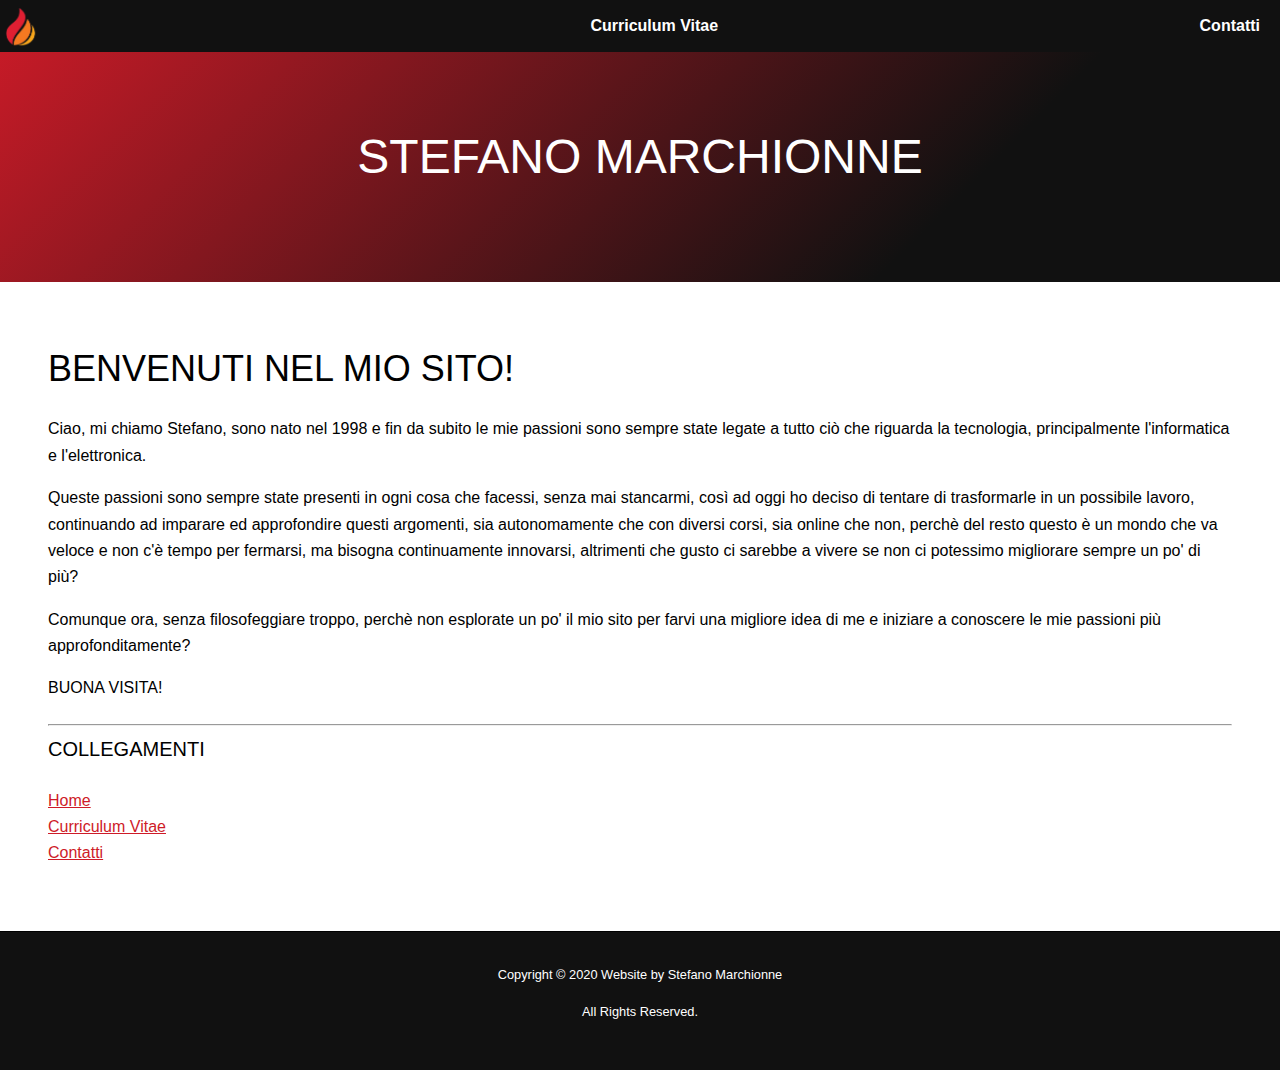
<file: index.html>
<!DOCTYPE html>
<html lang="en">
  <head>
    <meta charset="UTF-8" />
    <meta name="viewport" content="width=device-width, initial-scale=1.0" />
    <meta http-equiv="X-UA-Compatible" content="ie=edge" />
    <!-- link file -->
    <link href="style.css" rel="stylesheet" type="text/css" />
    <!-- linguetta sito -->
    <link rel = "icon" href = "img/flame-logo.png" >
    <title>Stefano Marchionne</title>
  </head>

  <body>
    <!-- barra fissa in alto con link -->
      <header id="header">
        <a class="logo" href="index.html"><img id="logo" src="img\flame-logo.png"></a>
        <button class="line" onclick="window.location='CV.html'">Curriculum Vitae</button>
        <button class="line" onclick="window.location='contact.html'">Contatti</button>
      </header>

    <!-- banner principale -->
      <div id="banner"> 
        <h1 class="grow" >Stefano Marchionne</h1>
      </div>

    <!-- main sito -->
         <div class="inner"> 
                <h2>Benvenuti nel mio sito!</h2>
                <p>Ciao, mi chiamo Stefano, sono nato nel 1998 e fin da subito le mie passioni sono sempre state legate a tutto ciò che riguarda la tecnologia, principalmente l'informatica e l'elettronica.</p>
                <p>Queste passioni sono sempre state presenti in ogni cosa che facessi, senza mai stancarmi, così ad oggi ho deciso di tentare di trasformarle in un possibile lavoro, continuando ad imparare ed approfondire questi argomenti, sia autonomamente che con diversi corsi, sia online che non, perchè del resto questo è un mondo che va veloce e non c'è tempo per fermarsi, ma bisogna continuamente innovarsi, altrimenti che gusto ci sarebbe a vivere se non ci potessimo migliorare sempre un po' di più?</p>
                <p>Comunque ora, senza filosofeggiare troppo, perchè non esplorate un po' il mio sito per farvi una migliore idea di me e iniziare a conoscere le mie passioni più approfonditamente? </p>
                <h4>BUONA VISITA!</h4>
                <hr />
                <!-- collegamenti -->
                <h3>COLLEGAMENTI</h3>
                <a href="index.html">Home</a>
                <br>
                <a href="CV.html">Curriculum Vitae</a>
                <br>
                <a href="contact.html">Contatti</a>
         </div>
         
    <!-- footer -->
    <footer>
      <div class="copyright">
          <p id="textfooter">Copyright © 2020 Website by Stefano Marchionne</p>
          <p id="textfooter">All Rights Reserved.</p>
      </div>
    </footer>
  </body>
</html>
</file>
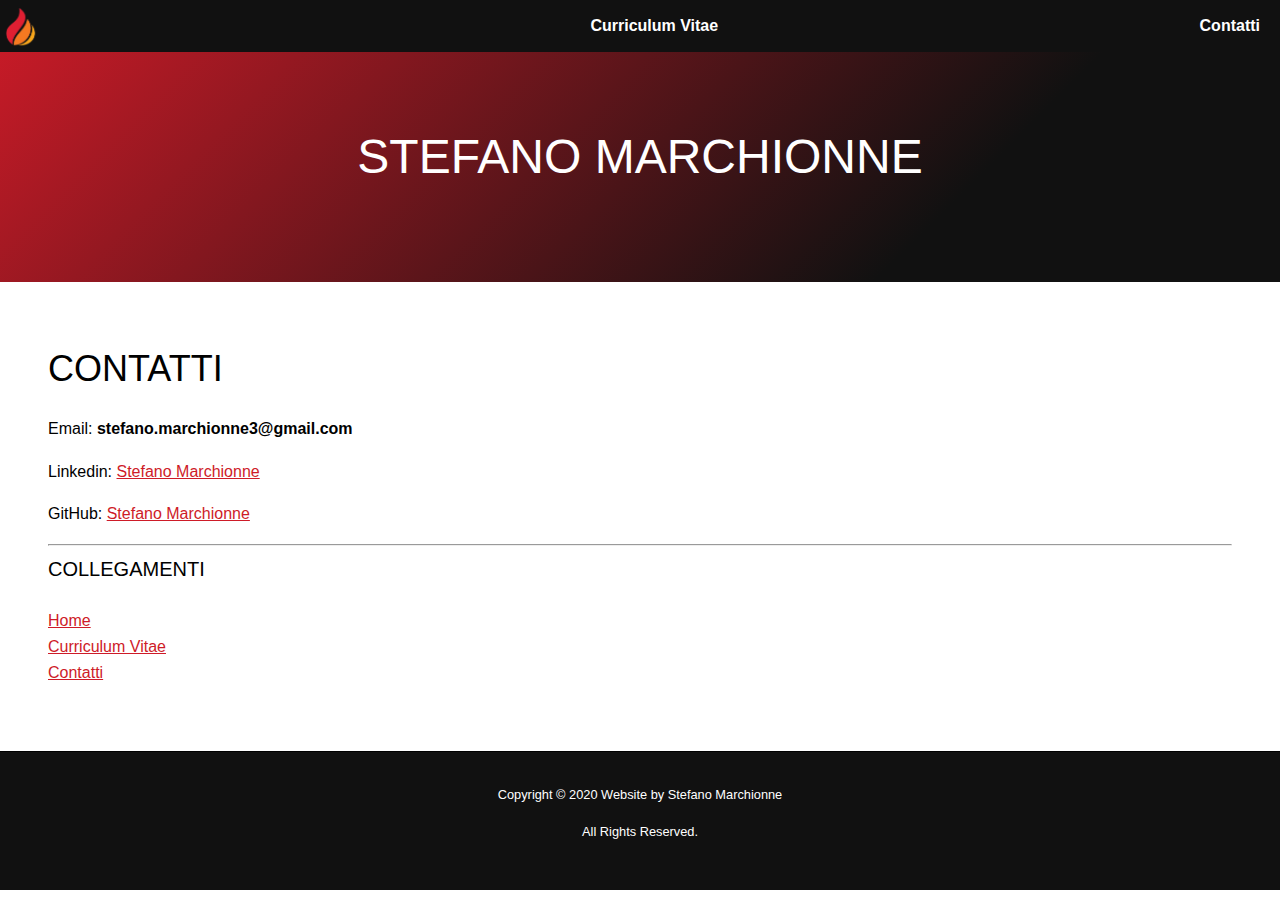
<file: contact.html>
<!DOCTYPE html>
<html lang="en">
  <head>
    <meta charset="UTF-8" />
    <meta name="viewport" content="width=device-width, initial-scale=1.0" />
    <meta http-equiv="X-UA-Compatible" content="ie=edge" />
    <!-- link file -->
    <link href="style.css" rel="stylesheet" type="text/css" />
    <!-- linguetta sito -->
    <link rel = "icon" href = "img/flame-logo.png" >
    <title>Stefano Marchionne</title>
  </head>

  <body>
    <!-- barra fissa in alto con link  -->
      <header id="header">
        <a class="logo" href="index.html"><img id="logo" src="img\flame-logo.png"></a>
        <button class="line" onclick="window.location='CV.html'">Curriculum Vitae</button>
        <button class="line" onclick="window.location='contact.html'">Contatti</button>
      </header>

    <!-- banner principale -->
      <div id="banner">
        <h1>Stefano Marchionne</h1>
      </div>

    <!-- main sito -->
        <div class="inner">
                <header>
                    <h2>CONTATTI</h2>
                </header>
                <p>Email: <b>stefano.marchionne3@gmail.com</b></p>
                <p>Linkedin: <a href="https://www.linkedin.com/in/stefano-marchionne-a63041189/">Stefano Marchionne</a></p>
                <p>GitHub: <a href="https://github.com/StefanoMarchionne">Stefano Marchionne</a></p>
                <hr />
                <!-- collegamenti -->
                <h3>COLLEGAMENTI</h3>
                <a href="index.html">Home</a>
                <br>
                <a href="CV.html">Curriculum Vitae</a>
                <br>
                <a href="contact.html">Contatti</a>
        </div>
    
    <!-- footer -->
    <footer>
      <div class="copyright">
          <p id="textfooter">Copyright © 2020 Website by Stefano Marchionne</p>
          <p id="textfooter">All Rights Reserved.</p>
      </div>
    </footer>
  </body>
</html>
</file>
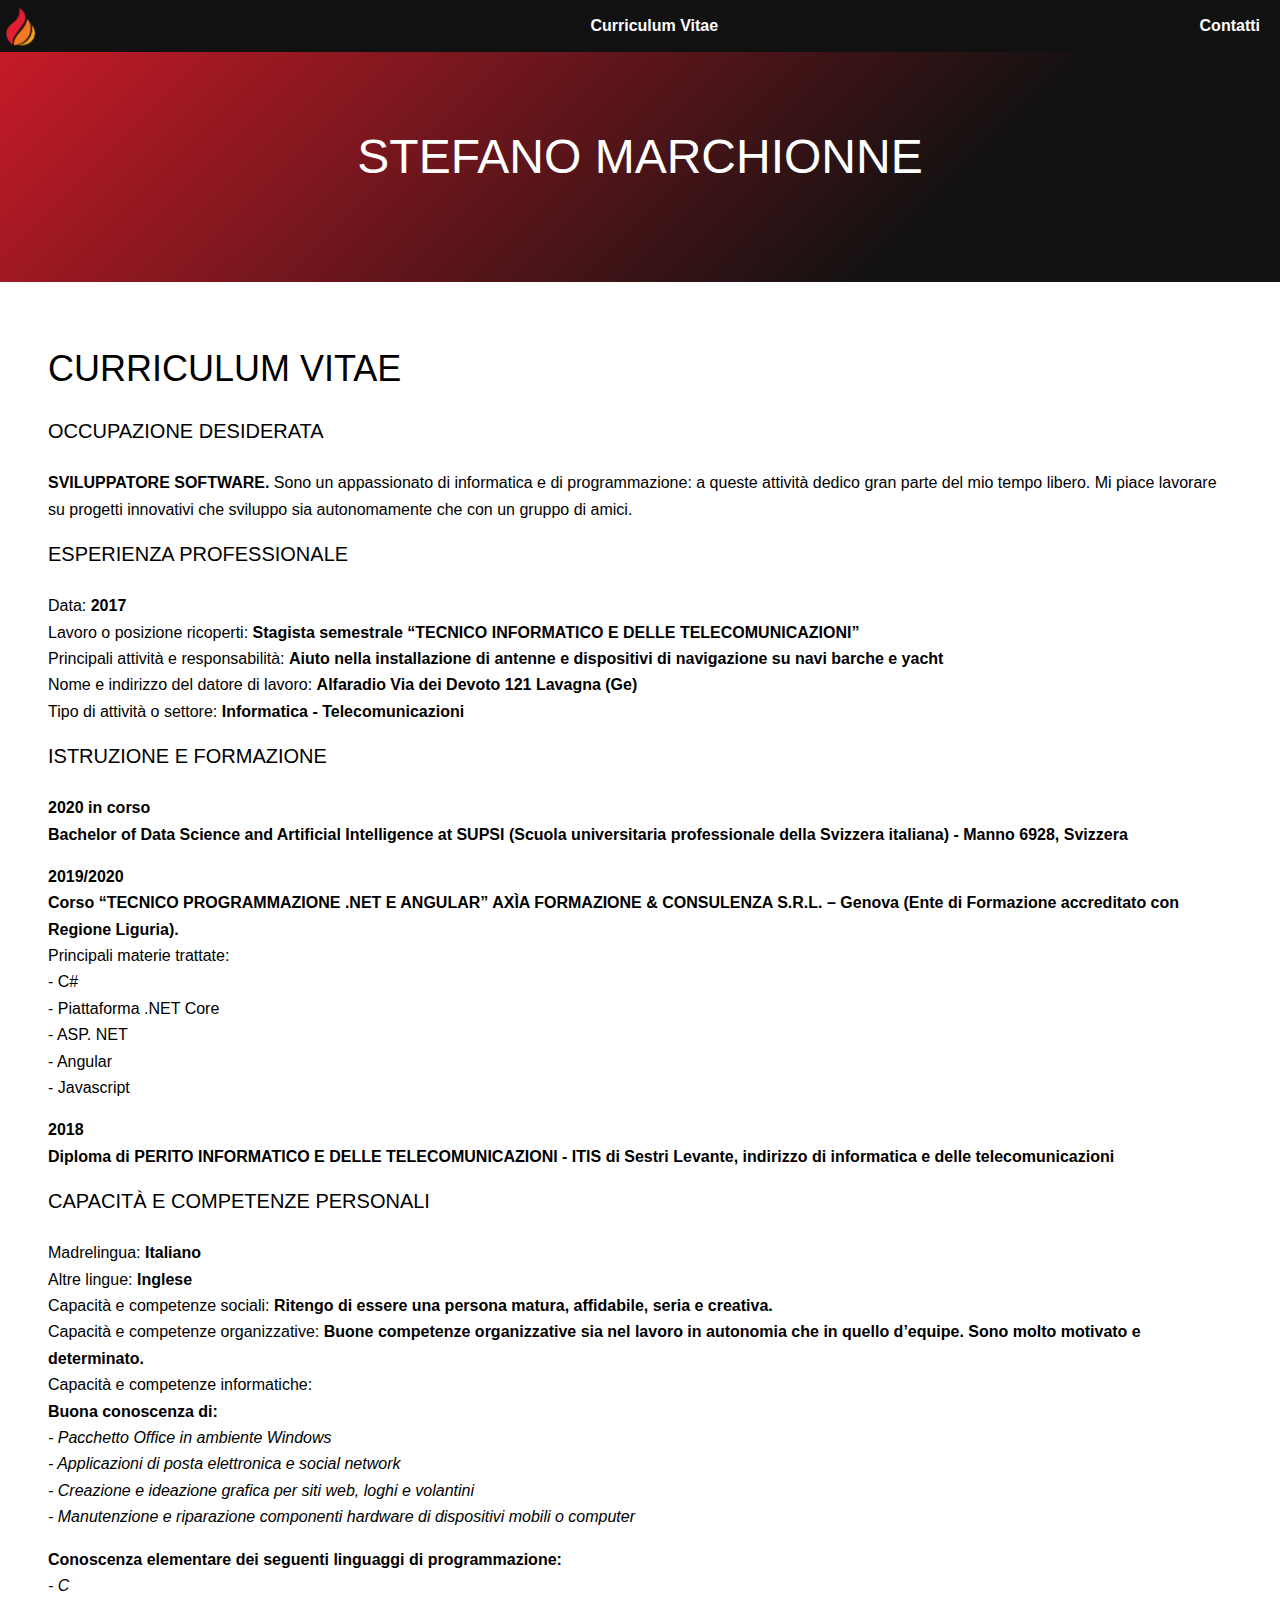
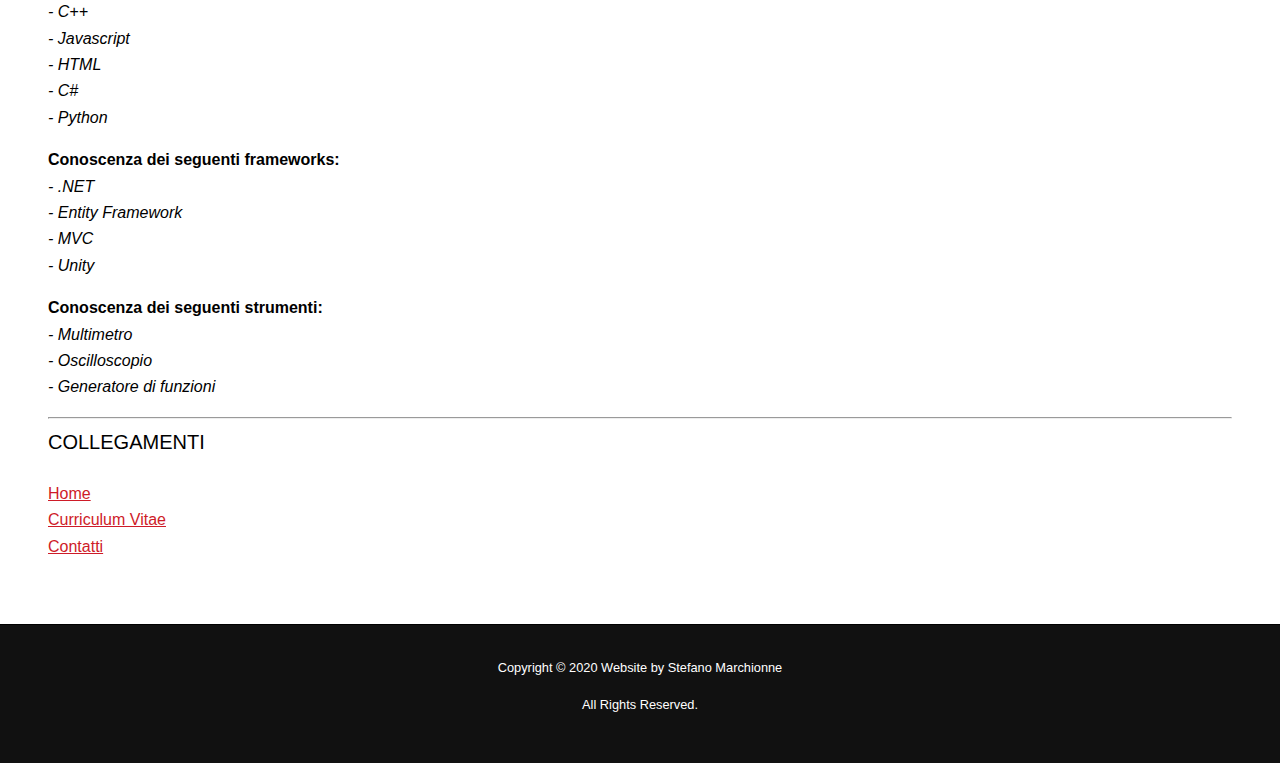
<file: CV.html>
<!DOCTYPE html>
<html lang="en">
  <head>
    <meta charset="UTF-8" />
    <meta name="viewport" content="width=device-width, initial-scale=1.0" />
    <meta http-equiv="X-UA-Compatible" content="ie=edge" />
    <!-- link file -->
    <link href="style.css" rel="stylesheet" type="text/css" />
    <!-- linguetta sito -->
    <link rel = "icon" href = "img/flame-logo.png" >
    <title>Stefano Marchionne</title>
  </head>

  <body>
    <!-- barra fissa in alto con link  -->
      <header id="header">
        <a class="logo" href="index.html"><img id="logo" src="img\flame-logo.png"></a>
        <button class="line" onclick="window.location='CV.html'">Curriculum Vitae</button>
        <button class="line" onclick="window.location='contact.html'">Contatti</button>
      </header>

    <!-- banner principale -->
      <div id="banner">
        <h1>Stefano Marchionne</h1>
      </div>

    <!-- main sito -->
        <div class="inner">
                <h2>Curriculum Vitae</h2>
                <h3>Occupazione desiderata</h3>
                <p><b>SVILUPPATORE SOFTWARE.</b> Sono un appassionato di informatica e di programmazione: a queste attività dedico gran parte del mio tempo libero. Mi piace lavorare su progetti innovativi che sviluppo sia autonomamente che con un gruppo di amici.</p>
                <h3>Esperienza professionale</h3>
                <p id="cv-nospace">Data: <b>2017</b></p>
                <p id="cv-nospace">Lavoro o posizione ricoperti: <b>Stagista semestrale “TECNICO INFORMATICO E DELLE TELECOMUNICAZIONI”</b></p>
                <p id="cv-nospace">Principali attività e responsabilità: <b>Aiuto nella installazione di antenne e dispositivi di navigazione su navi barche e yacht</b></p>
                <p id="cv-nospace">Nome e indirizzo del datore di lavoro: <b>Alfaradio Via dei Devoto 121 Lavagna (Ge)</b></p>
                <p>Tipo di attività o settore: <b>Informatica - Telecomunicazioni</b></p>
                <h3>Istruzione e formazione</h3>
                <p id="cv-nospace"><b>2020 in corso</b></p>
                <p><b>Bachelor of Data Science and Artificial Intelligence at SUPSI (Scuola universitaria professionale della Svizzera italiana) - Manno 6928, Svizzera</b></p>
                <p id="cv-nospace"><b>2019/2020</b></p>
                <p id="cv-nospace"><b>Corso “TECNICO PROGRAMMAZIONE .NET E ANGULAR” AXÌA FORMAZIONE & CONSULENZA S.R.L. – Genova (Ente di Formazione accreditato con Regione Liguria).</b></p>
                <p id="cv-nospace"> Principali materie trattate:</p>
                <p id="cv-nospace">- C#</p>
                <p id="cv-nospace">- Piattaforma .NET Core</p>
                <p id="cv-nospace"> - ASP. NET</p>
                <p id="cv-nospace">- Angular</p>
                <p>- Javascript</p>
                <p id="cv-nospace"><b>2018</b></p>
                <p><b>Diploma di PERITO INFORMATICO E DELLE TELECOMUNICAZIONI -  ITIS di Sestri Levante, indirizzo di informatica e delle telecomunicazioni</b></p>
                <h3>Capacità e competenze personali</h3>
                <p id="cv-nospace">Madrelingua: <b>Italiano</b></p>
                <p id="cv-nospace">Altre lingue: <b>Inglese</b></p>
                <p id="cv-nospace">Capacità e competenze sociali: <b>Ritengo di essere una persona matura, affidabile, seria e creativa.</b></p>
                <p id="cv-nospace">Capacità e competenze organizzative: <b>Buone competenze organizzative sia nel lavoro in autonomia che in quello d’equipe. Sono molto motivato e determinato.</b></p>
                <p id="cv-nospace">Capacità e competenze informatiche: 
                   <b><p id="cv-nospace">Buona conoscenza di: </p></b>
                   <i><p id="cv-nospace">- Pacchetto Office in ambiente Windows</p>
                   <p id="cv-nospace">- Applicazioni di posta elettronica e social network</p>
                   <p id="cv-nospace">- Creazione e ideazione grafica per siti web, loghi e volantini</p>
                   <p>- Manutenzione e riparazione componenti hardware di dispositivi mobili o computer</p>
                   </i>
                   <b><p id="cv-nospace">Conoscenza elementare dei seguenti linguaggi di programmazione: </p></b>
                   <i><p id="cv-nospace">- C</p>
                   <p id="cv-nospace">- C++</p>
                   <p id="cv-nospace">- Javascript</p>
                   <p id="cv-nospace">- HTML</p>
                   <p id="cv-nospace">- C#</p>
                   <p>- Python</p>
                   </i>
                   <b><p id="cv-nospace">Conoscenza dei seguenti frameworks: </p></b>
                   <i><p id="cv-nospace">- .NET</p>
                   <p id="cv-nospace">- Entity Framework</p>
                   <p id="cv-nospace">- MVC</p>
                   <p>- Unity</p>
                   </i>
                   <b><p id="cv-nospace">Conoscenza dei seguenti strumenti: </p></b>
                   <i><p id="cv-nospace">- Multimetro</p>
                   <p id="cv-nospace">- Oscilloscopio</p>
                   <p>- Generatore di funzioni</p>
                   </i>
                </p>
                <hr />
                <!-- collegamenti -->
                <h3>COLLEGAMENTI</h3>
                <a href="index.html">Home</a>
                <br>
                <a href="CV.html">Curriculum Vitae</a>
                <br>
                <a href="contact.html">Contatti</a>
          </div>
    
    <!-- footer -->
    <footer>
      <div class="copyright">
          <p id="textfooter">Copyright © 2020 Website by Stefano Marchionne</p>
          <p id="textfooter">All Rights Reserved.</p>
      </div>
    </footer>
  </body>
</html>
</file>
<file: style.css>
/* settaggi generali */
body {
  font-family: "Raleway", Arial, Helvetica, sans-serif;
  font-weight: 400;
  font-size: 1rem;
  line-height: 1.65;
  margin: 0%;
}

p {
  margin: 0 0 1rem 0;
}

h1, h2, h3, h4, h5, h6 {
  font-weight: 300;
  line-height: 1.5;
  text-transform: uppercase;
  margin: 0 0 1.5rem 0;
}

h1 {
  font-size: 3rem; 
  line-height: 1.2;
  color: #ffffff;
  padding: 8rem 0 6rem 0 ;
  text-align: center; 
}

h2 {
  font-size: 2.25rem;
  line-height: 1.3;
}

h3 {
  font-size: 1.25rem;
}

h4 {
  font-size: 1rem;
}

h5 {
  font-size: 0.9rem;
}

h6 {
  font-size: 0.7rem;
}

a {
  color: #ce1b28;
}

/* settaggi banner e main */

 .inner {
  margin: 5% auto;
  max-width: calc(100% - 6rem);
  position:static;

}

#banner{
  background: linear-gradient(135deg, #ce1b28 0%, #111111 74%);
  display: block;
  left: 0;
  opacity: 100;
  position:static;
  top: 0;
  width: 100%;
}

#header{
  align-items: center;
  display: flex;
  justify-content: space-between;
  background: #111111;
  color: rgba(255, 255, 255, 0.5);
  cursor: default;
  height: 3.25rem;
  left: 0;
  line-height: 3.25rem;
  position: fixed;
  top: 0;
  width: 100%;
  z-index: 1001;
}

/* settaggi pagina curriculum */

#cv-nospace{
  margin: 0 0 0 0;
}

/* barra fissa in alto con link */
.line{
  background-color: #11111100;
  color: #ffffff;
  font-size: 1rem;
  font-weight: 600;
  height: inherit;
  line-height: inherit;
  padding: 0 1.25rem;
  text-decoration: none;
  border: 0;
}

#logo{
  width: 40px;
  height: 850%;
}
.logo{
  width: 10%;;
  height: 10%;
  padding-bottom: 35px;
  padding-left: 1px;
}

/* animazione titolo */
.grow { 
  font-size: 3rem; 
  line-height: 1.2;
  color: #ffffff;
  padding: 8rem 0 6rem 0 ;
  text-align: center; 
  opacity: 100;
  animation: scale-up-center 1s cubic-bezier(0.390, 0.575, 0.565, 1.000) both;
}
@keyframes scale-up-center {
  0% {
    transform: scale(0.5);
  }
  100% {
    transform: scale(1);
  }
}

/* footer */
.copyright {
  background-color: #111111;
  border-top: 1px solid;
  width: 100%;
  font-size: 0.8rem;
  opacity: 100;
  padding: 2rem 0;
  text-align: center;
  left: 0;
  position: absolute;
  width: 100%;
}
#textfooter{
  color: #ffffff;
}
</file>
